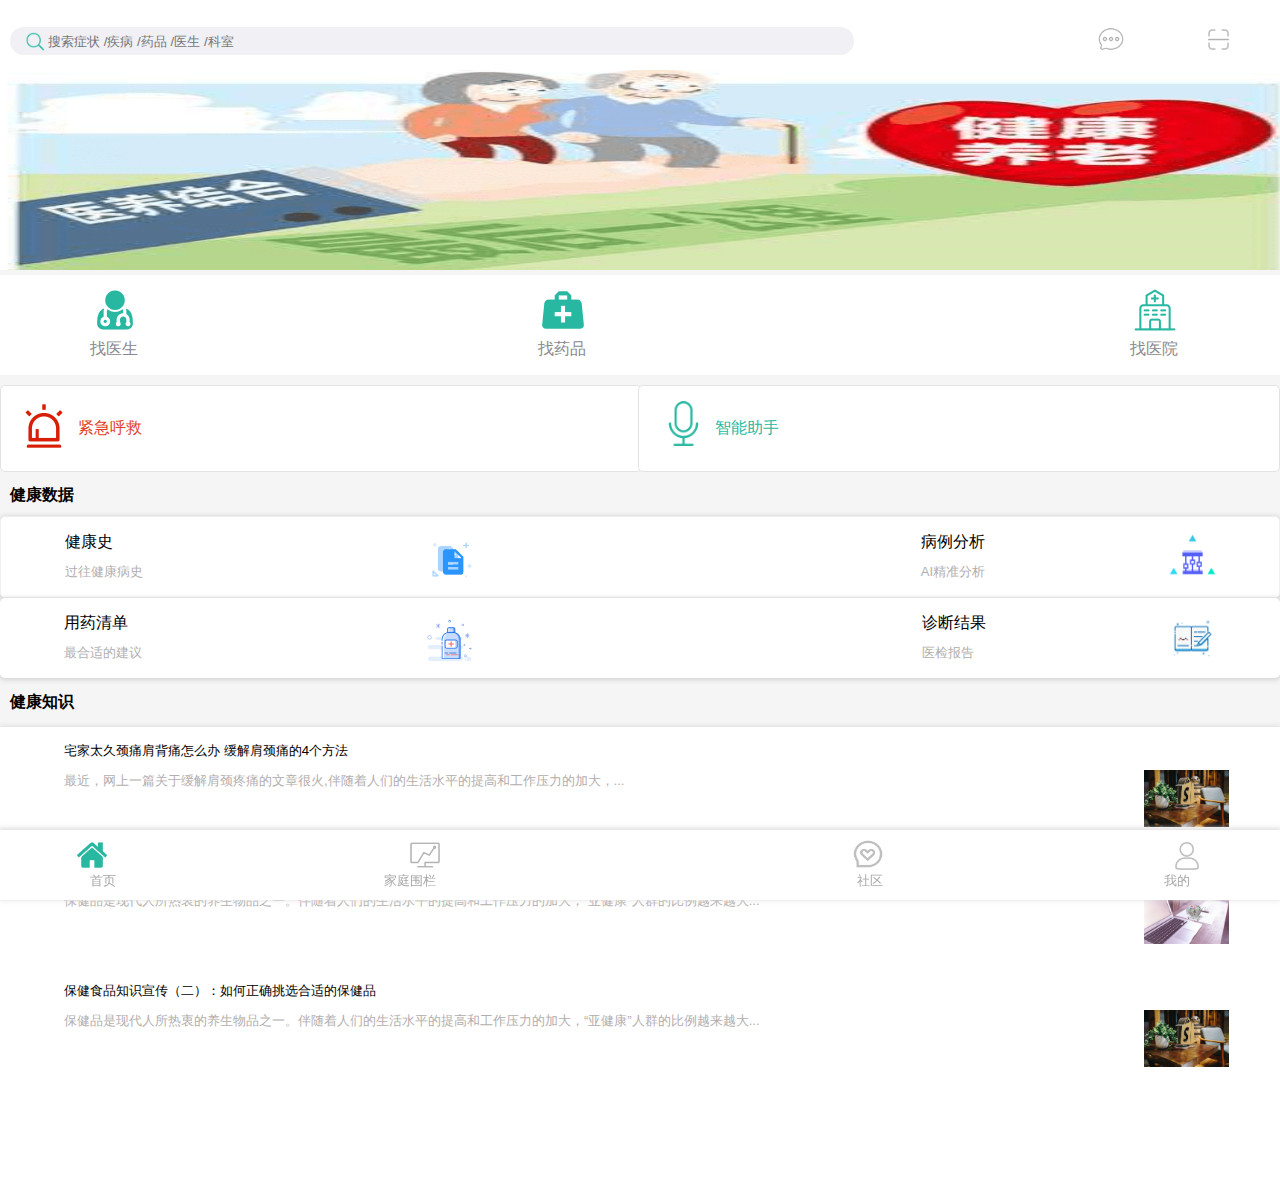
<file: index.html>
<!DOCTYPE html>
<html>
<head>
    <meta charset="utf-8">
        <meta name="viewport" content="width=device-width, user-scalable=no, initial-scale=1.0, maximum-scale=1.0, minimum-scale=1.0">
        <title>首页</title>
        <link rel="stylesheet" href="index.css">
</head>

<body>

    <script type="text/javascript">
        var index=0;
        //改变图片
        function ChangeImg() {
            index++;
            var a=document.getElementsByClassName("img-slide");
            if(index>=a.length) index=0;
            for(var i=0;i<a.length;i++){
                a[i].style.display='none';
            }
            a[index].style.display='block';
        }
        //设置定时器，每隔两秒切换一张图片
        setInterval(ChangeImg,3000);
    </script>


    <!--头部搜索+图标-->
    <div class="header">
        <input type="text" class="searchbox" placeholder="搜索症状&nbsp;/疾病&nbsp;/药品&nbsp;/医生&nbsp;/科室&nbsp;"></input>
        <a href="#" class="message_icon"><img src="images/message.png" width="30px" /></a>
        <a href="#" class="scan_icon"><img src="images/scan.png" width="21px" /></a>
    </div>

    <!--内容-->
    <div class="content">  

        <!--轮播图-->
            
            <div class="imgBox">
                <img class="img-slide img1" src="images/1.jpg" height="200px" alt="1">
                <img class="img-slide img2" src="images/2.jpg" height="200px" alt="2">
                <img class="img-slide img3" src="images/3.jpg" height="200px" alt="3">
            </div>

        <!--找（医生，药，医院）-->
        <div class="finder">
            <div class="find_docter"><a href="#"><img src="images/docter.png" width="50px" />找医生</a></div>
            <div class="find_medical"><a href="#"><img src="images/medical.png" width="50px"/>找药品</a></div>
            <div class="find_hospital"><a href="#"><img src="images/hospital.png" width="50px"/>找医院</a></div>
        </div>
    
    <!--呼救+助手-->
    <div class="AIfunction">

        <div class="urgent_help">
            <a href="#">&nbsp;&nbsp;&nbsp;&nbsp;<img src="images/urgent.png" width="50px" /><span class="urgent">&nbsp;&nbsp;紧急呼救</span></a>
        </div>
        <div class="intelligence_helper">
           <a href="#">&nbsp;&nbsp;&nbsp;&nbsp;&nbsp;<img src="images/helper.png" width="45px" /><span class="helper">&nbsp;&nbsp;智能助手</span></a>
        </div>

    </div>
<!-- 健康数据 -->
    <div class="health"><strong>健康数据</strong></div>

<!-- 健康史+病例分析 -->
    <div class="health_box1">
       <div> <a href="#" class="health_history">
            <h4>健康史</h4>
            <p>过往健康病史</p>
        </a></div>
        <a href="#"><img src="images/health1.png" class="health_icon1" width="56px" /></a>

        <div><a href="#" class="health_analyse">
            <h4>病例分析</h4>
            <p>AI精准分析</p>
        </a></div>
        <a href="#"><img src="images/health2.png" class="health_icon2" width="45px" /></a>
    </div>

<!-- 用药+结果 -->
    <div class="health_box2">
        <div> <a href="#" class="medical_list">
            <h4>用药清单</h4>
            <p>最合适的建议</p>
        </a></div>
       <a href="#"><img src="images/health3.png" class="health_icon3" width="55px" /></a>

        <div><a href="#" class="health_result">
            <h4>诊断结果</h4>
            <p>医检报告</p>
        </a></div>
        <a href="#"><img src="images/health4.png" class="health_icon4" width="48px" /></a>

    </div>
<!-- 健康知识 -->
    <div class="knowledge"><strong>健康知识</strong></div>

    <div class="health_study">
        <div class="study1">
            <a href="#"><h5>宅家太久颈痛肩背痛怎么办 缓解肩颈痛的4个方法</h5>
            <p>最近，网上一篇关于缓解肩颈疼痛的文章很火,伴随着人们的生活水平的提高和工作压力的加大，...</p>
            <img src="images/sucai1.jpg" width="85px" />
        </a>
        </div>

        <div class="study2">
            <a href="#"><h5>保健食品知识宣传（一）：什么是保健品</h5>
            <p>保健品是现代人所热衷的养生物品之一。伴随着人们的生活水平的提高和工作压力的加大，“亚健康”人群的比例越来越大... </p>
            <img src="images/sucai2.jpg" width="85px" />
           
        </a>
        </div>

        <div class="study3">
            <a href="#"><h5>保健食品知识宣传（二）：如何正确挑选合适的保健品</h5>
            <p>保健品是现代人所热衷的养生物品之一。伴随着人们的生活水平的提高和工作压力的加大，“亚健康”人群的比例越来越大... </p>
            <img src="images/sucai1.jpg" width="85px" />
           
        </a>
        </div>

    </div>


    </div>

     <!--底部导航栏-->
    <div class="footer">
        <div class="tb1">
            <a href="index.html"><img src="images/tb1_green.png" width="30px" /></a>
        </div>
        <div class="tb2">
            <a href="rail.html"><img src="images/tb2.png" width="30px" /></a>
        </div>
        <div class="tb3">
           <a href="community.html"><img src="images/tb3.png" width="30px" height="28px" /></a>
       </div>
        <div class="tb4">
            <a href="my.html"><img src="images/tb4.png" width="32px" /></a>
        </div>

        <div class="text1"><a href="index.html">首页</a></div>
        <div class="text2"><a href="rail.html">家庭围栏</a></div>
        <div class="text3"><a href="community.html">社区</a></div>
        <div class="text4"> <a href="my.html">我的</a></div>

    </div>

</body>
</html>
</file>
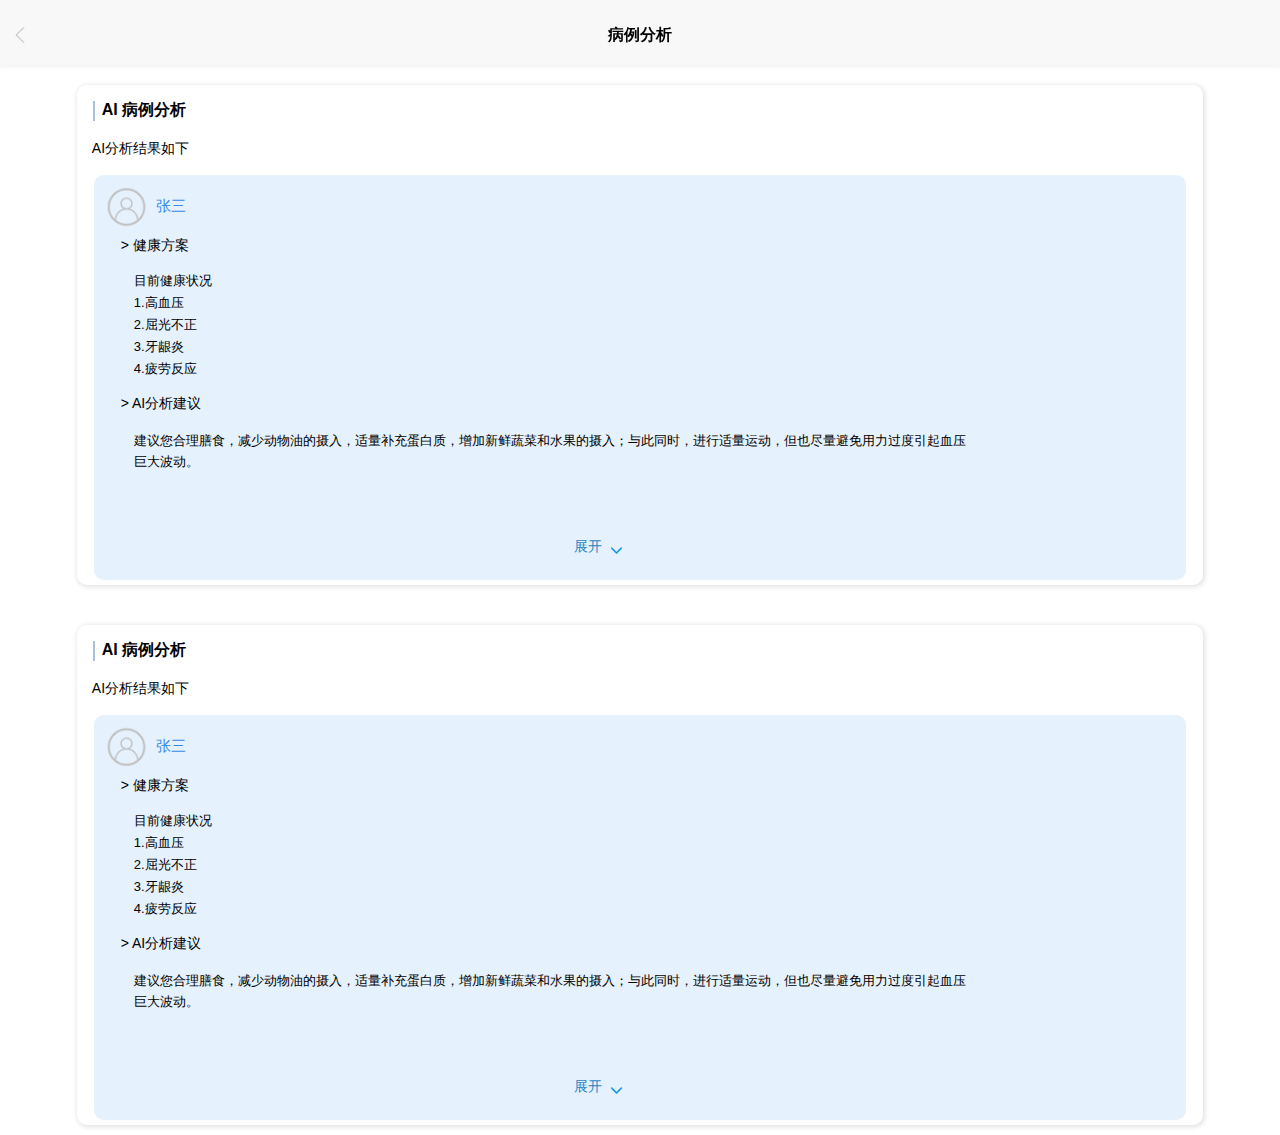
<file: AIanalysis.html>
<!DOCTYPE html>
<html>
    <head>
        <meta charset="utf-8">
            <meta name="viewport" content="width=device-width, user-scalable=no, initial-scale=1.0, maximum-scale=1.0, minimum-scale=1.0">
            <title>病例分析</title>
            <link rel="stylesheet" href="AIanalysis.css">
    </head>
    
    <body>
        <header>
            <a href="index.html">
            <img src="images/l_arrow.png" class="back" width="20px" />
            </a>
            <div><strong>病例分析</strong></div>
        </header>

        <div class="content_box">
            <h4><div></div>AI 病例分析</h4>
            <p>AI分析结果如下</p>

            <div class="content_blue">
                <img src="images/family.png" width="45px" />
                <span>张三</span>
                <div class="health">
                   <p>> 健康方案</p>
                <ul>
                    <li>目前健康状况</li>
                    <li>1.高血压</li>
                    <li>2.屈光不正</li>
                    <li>3.牙龈炎</li>
                    <li>4.疲劳反应</li>
                </ul>
                </div>

                <div class="analysis">
                    <p class="AIhead">> AI分析建议</p>
                    <p class="AItips">建议您合理膳食，减少动物油的摄入，适量补充蛋白质，增加新鲜蔬菜和水果的摄入；与此同时，进行适量运动，但也尽量避免用力过度引起血压巨大波动。</p>
                </div>

                <a><p class="more">展开<img src="images/b_arrow.png" width="15px" /></p></a>


            </div>

        </div>

        <div class="content_box" style="margin: 40px auto 10px;">
            <h4><div></div>AI 病例分析</h4>
            <p>AI分析结果如下</p>

            <div class="content_blue">
                <img src="images/family.png" width="45px" />
                <span>张三</span>
                <div class="health">
                   <p>> 健康方案</p>
                <ul>
                    <li>目前健康状况</li>
                    <li>1.高血压</li>
                    <li>2.屈光不正</li>
                    <li>3.牙龈炎</li>
                    <li>4.疲劳反应</li>
                </ul>
                </div>

                <div class="analysis">
                    <p class="AIhead">> AI分析建议</p>
                    <p class="AItips">建议您合理膳食，减少动物油的摄入，适量补充蛋白质，增加新鲜蔬菜和水果的摄入；与此同时，进行适量运动，但也尽量避免用力过度引起血压巨大波动。</p>
                </div>

                <a><p class="more">展开<img src="images/b_arrow.png" width="15px" /></p></a>


            </div>

        </div>


    </body>
</html>
</file>
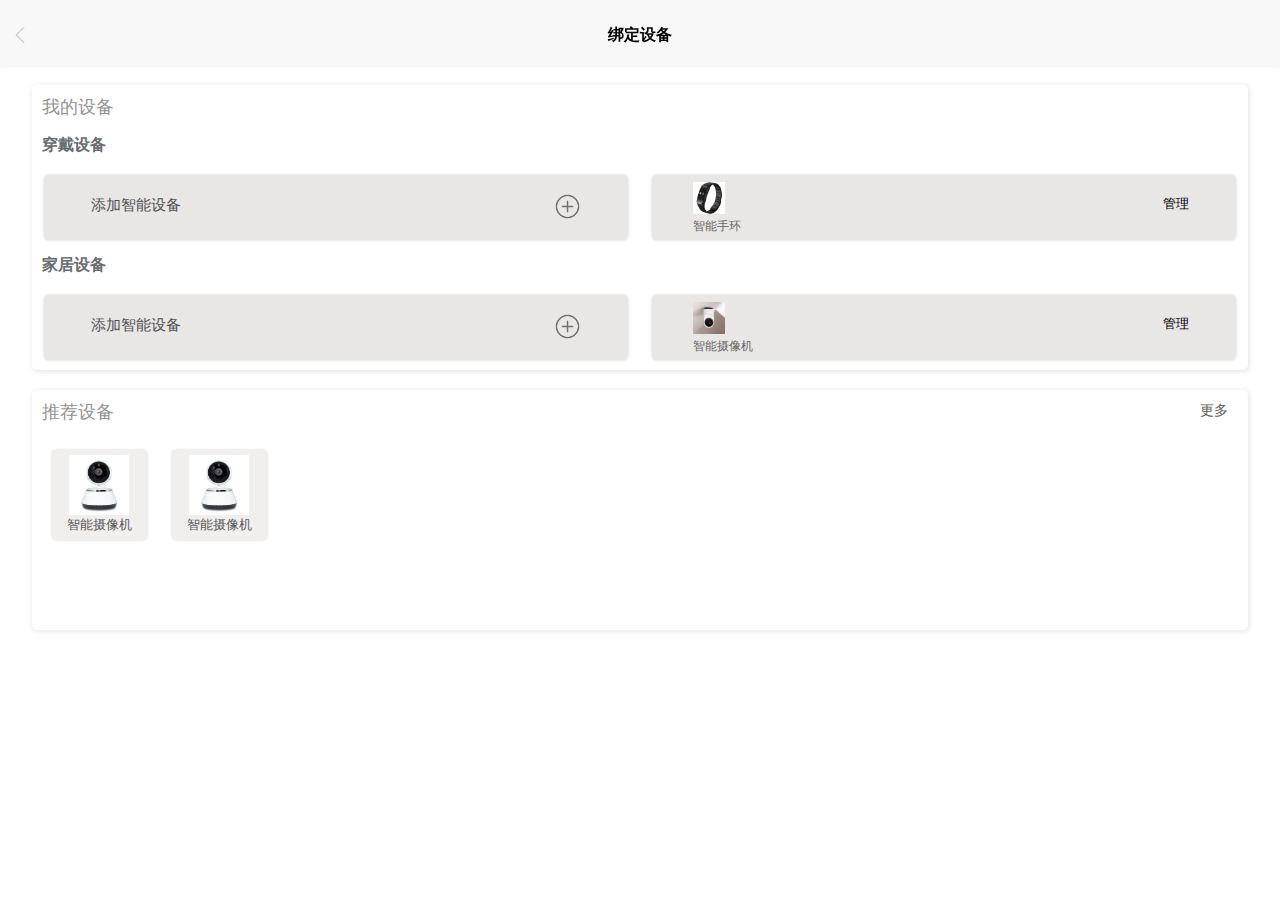
<file: equipment.html>
<!DOCTYPE html>
<html>
    <head>
        <meta charset="utf-8">
            <meta name="viewport" content="width=device-width, user-scalable=no, initial-scale=1.0, maximum-scale=1.0, minimum-scale=1.0">
            <title>绑定设备</title>
            <link rel="stylesheet" href="equipment.css">
    </head>
    
    <body>
        <header>
            <a href="my.html">
            <img src="images/l_arrow.png" class="back" width="20px" />
            </a>
            <div><strong>绑定设备</strong></div>
        </header>

        <div class="box1">
            <h4>我的设备</h4>
            <p class="wear">穿戴设备</p>

            <div class="leftbox">
                <p>添加智能设备</p>
                <img src="images/addmore.png" width="27px" />
            </div>
            <div class="rightbox">
                <img src="images/AIwatch.jpg" width="32px" />
                <i>智能手环</i>
                <p>管理</p>
            </div>

            <p class="home">家居设备</p>

            <div class="leftbox" style="top: 80px;">
                <p>添加智能设备</p>
                <img src="images/addmore.png" width="27px" />
            </div>
            <div class="rightbox" style="top: 15px;">
                <img src="images/AIcamera.jpg" width="32px" />
                <i>智能摄像机</i>
                <p>管理</p>
            </div>


        </div>

        <div class="box2">
            <h4>推荐设备</h4>
            <a href="#" >更多</a>

            <div class="camera1">
                <img src="images/AIcamera2.jpg" width="60px" />
                <p>智能摄像机</p>
            </div>
            <div class="camera1 camera2">
                <img src="images/AIcamera2.jpg" width="60px" />
                <p>智能摄像机</p>
            </div>


        </div>



    </body>
</html>
</file>
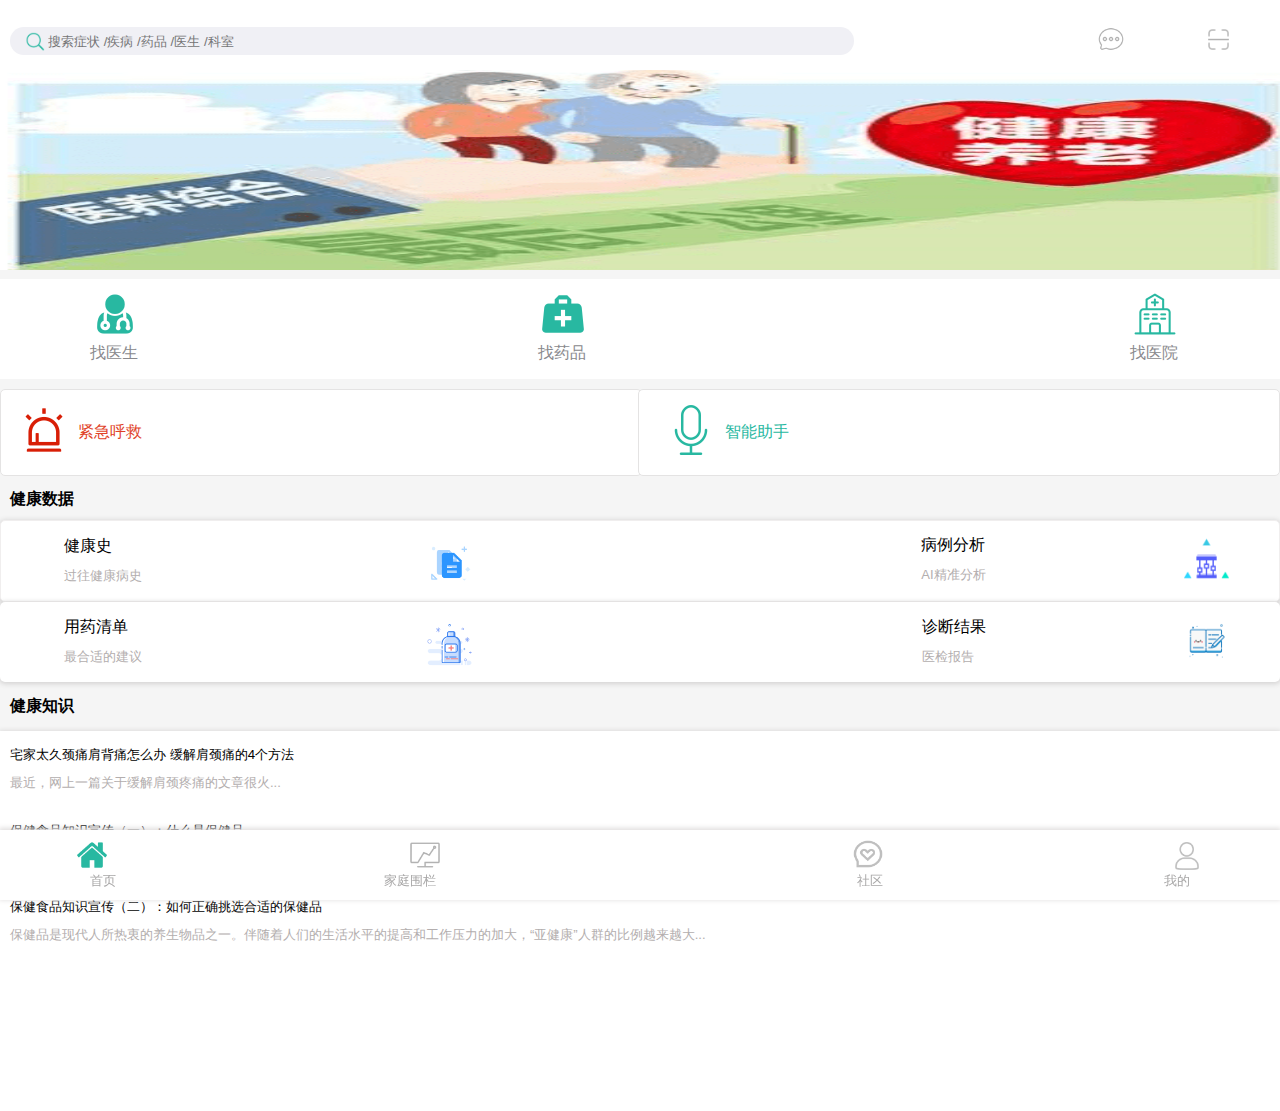
<file: home.html>
<!DOCTYPE html>
<html>
<head>
    <meta charset="utf-8">
        <meta name="viewport" content="width=device-width, user-scalable=no, initial-scale=1.0, maximum-scale=1.0, minimum-scale=1.0">
        <title>首页</title>
        <link rel="stylesheet" href="home.css">
</head>

<body>
    <!--头部搜索+图标-->
    <div class="header">
        <input type="text" class="searchbox" placeholder="搜索症状&nbsp;/疾病&nbsp;/药品&nbsp;/医生&nbsp;/科室&nbsp;"></input>
        <a href="#" class="message_icon"><img src="images/message.png" width="30px" /></a>
        <a href="#" class="scan_icon"><img src="images/scan.png" width="21px" /></a>
    </div>

    <!--内容-->
    <div class="content">  

        <!--轮播图-->
        <div class="rotation">
            <a href="#"><img src="images/rotation.png" width="100%" height="200px"/></a>
        </div>
        <!--找（医生，药，医院）-->
        <div class="finder">
            <div class="find_docter"><a href="#"><img src="images/docter.png" width="50px" />找医生</a></div>
            <div class="find_medical"><a href="#"><img src="images/medical.png" width="50px"/>找药品</a></div>
            <div class="find_hospital"><a href="#"><img src="images/hospital.png" width="50px"/>找医院</a></div>
        </div>
    
    <!--呼救+助手-->
    <div class="AIfunction">

        <div class="urgent_help">
            <a href="#">&nbsp;&nbsp;&nbsp;&nbsp;<img src="images/urgent.png" width="50px" /><span class="urgent">&nbsp;&nbsp;紧急呼救</span></a>
        </div>
        <div class="intelligence_helper">
           <a href="#">&nbsp;&nbsp;&nbsp;&nbsp;&nbsp;&nbsp;<img src="images/helper.png" width="50px" /><span class="helper">&nbsp;&nbsp;智能助手</span></a>
        </div>

    </div>
<!-- 健康数据 -->
    <div class="health"><strong>健康数据</strong></div>
<!-- 健康史+病例分析 -->
    <div class="health_box1">

       <div> <a href="#" class="health_history">
            <h4>健康史</h4>
            <p>过往健康病史</p>
        </a></div>
        <img src="images/health1.png" class="health_icon1" width="55px" />

        <div><a href="#" class="health_analyse">
            <h4>病例分析</h4>
            <p>AI精准分析</p>
        </a></div>
        <img src="images/health2.png" class="health_icon2" width="45px" />
    </div>
<!-- 用药+结果 -->
    <div class="health_box2">
        <div> <a href="#" class="medical_list">
            <h4>用药清单</h4>
            <p>最合适的建议</p>
        </a></div>
        <img src="images/health3.png" class="health_icon3" width="55px" />

        <div><a href="#" class="health_result">
            <h4>诊断结果</h4>
            <p>医检报告</p>
        </a></div>
        <img src="images/health4.png" class="health_icon4" width="45px" />

    </div>
<!-- 健康知识 -->
    <div class="knowledge"><strong>健康知识</strong></div>

    <div class="health_study">
        <div class="study1">
            <h5>宅家太久颈痛肩背痛怎么办 缓解肩颈痛的4个方法</h5>
            <p>最近，网上一篇关于缓解肩颈疼痛的文章很火...</p>
            
        </div>

        <div class="study2">
            <h5>保健食品知识宣传（一）：什么是保健品</h5>
            <p>保健品是现代人所热衷的养生物品之一。伴随着人们的生活水平的提高和工作压力的加大，“亚健康”人群的比例越来越大... </p>

        </div>

        <div class="study3">
            <h5>保健食品知识宣传（二）：如何正确挑选合适的保健品</h5>
            <p>保健品是现代人所热衷的养生物品之一。伴随着人们的生活水平的提高和工作压力的加大，“亚健康”人群的比例越来越大... </p>

        </div>

    </div>


    </div>

     <!--底部导航栏-->
    <div class="footer">
        <div class="tb1">
            <a href="#"><img src="images/tb1_green.png" width="30px" /></a>
        </div>
        <div class="tb2">
            <a href="#"><img src="images/tb2.png" width="30px" /></a>
        </div>
        <div class="tb3">
           <a href="#"><img src="images/tb3.png" width="30px" height="28px" /></a>
       </div>
        <div class="tb4">
            <a href="#"><img src="images/tb4.png" width="32px" /></a>
        </div>

        <div class="text1">首页</div>
        <div class="text2">家庭围栏</div>
        <div class="text3">社区</div>
        <div class="text4">我的</div>

    </div>

</body>
</html>
</file>
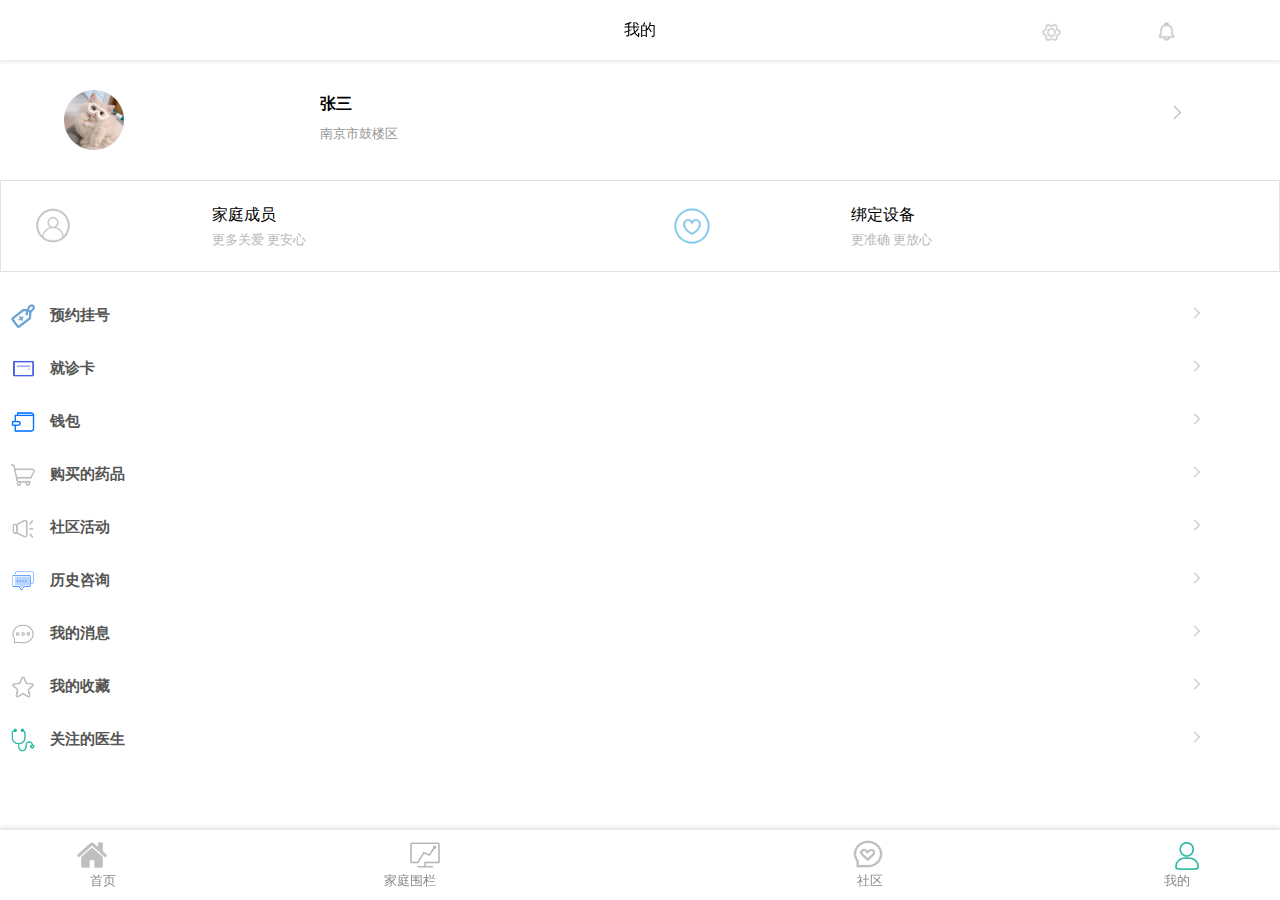
<file: my.html>
<!DOCTYPE html>
<html>
<head>
    <meta charset="utf-8">
        <meta name="viewport" content="width=device-width, user-scalable=no, initial-scale=1.0, maximum-scale=1.0, minimum-scale=1.0">
        <title>我的</title>
        <link rel="stylesheet" href="my.css">
</head>
<body>

    <!-- 头部模块 -->
    <div class="header">
        <div class="my">我的</div>
        <img src="images/set.png" class="set_icon" width="23px" />
        <img src="images/warn.png" class="warn_icon" width="23px" />
    </div>

<!-- 用户头模块 -->
    <div class="userbox">
        <img src="images/userhead.jpg" class="head_icon" width="60px" />
        <div class="name"><strong>张三</strong></div>
        <div class="place">南京市鼓楼区</div>
        <img src="images/r_arrow.png" class="arrow_icon" width="25px" />
    </div>

<!-- 中间两个模块 -->
    <div class="middlebox">
        <div class="family">
           <a href="#"> <img src="images/family.png" class="family_icon" width="40px" />
            <div class="people">家庭成员</div>
            <div class="peopleword">更多关爱 更安心</div></a>
        </div>
        <div class="tie">
           <a href="#"> <img src="images/tie.png" class="tie_icon" width="40px" />
            <div class="instrument">绑定设备</div>
            <div class="instrument_word">更准确 更放心</div></a>
        </div>
    </div>

    <!-- 列表模块 -->
    <div class="listbox">
        <ul>
            <li><img src="images/order.png" class="icons" width="26px" />预约挂号<img src="images/r_arrow.png" class="right_icon" width="20px" /></li>
            <li><img src="images/card.png" class="icons" width="26px" />就诊卡<img src="images/r_arrow.png" class="right_icon" width="20px" /></li>
            <li><img src="images/bag.png" class="icons" width="26px" />钱包<img src="images/r_arrow.png" class="right_icon" width="20px" /></li>
            <li><img src="images/car.png" class="icons" width="26px" />购买的药品<img src="images/r_arrow.png" class="right_icon" width="20px" /></li>
            <li><img src="images/horn.png" class="icons" width="26px" />社区活动<img src="images/r_arrow.png" class="right_icon" width="20px" /></li>
            <li><a href="#"><img src="images/history.png" class="icons" width="26px" />历史咨询<img src="images/r_arrow.png" class="right_icon" width="20px" /></a></li>
            <li><img src="images/message.png" class="icons" width="26px" />我的消息<img src="images/r_arrow.png" class="right_icon" width="20px" /></li>
            <li><img src="images/collect.png" class="icons" width="26px" />我的收藏<img src="images/r_arrow.png" class="right_icon" width="20px" /></li>
            <li><img src="images/stethophone.png" class="icons" width="26px" />关注的医生<img src="images/r_arrow.png" class="right_icon" width="20px" /></li>
        </ul>
    </div>

 <!--底部导航栏-->
 <div class="footer">
    <div class="tb1">
        <a href="index.html"><img src="images/tb1.png" width="30px" /></a>
    </div>
    <div class="tb2">
        <a href="rail.html"><img src="images/tb2.png" width="30px" /></a>
    </div>
    <div class="tb3">
       <a href="community.html"><img src="images/tb3.png" width="30px" height="28px" /></a>
   </div>
    <div class="tb4">
        <a href="my.html"><img src="images/tb4_green.png" width="32px" /></a>
    </div>

    <div class="text1"><a href="index.html">首页</a></div>
    <div class="text2"><a href="rail.html">家庭围栏</a></div>
    <div class="text3"><a href="community.html">社区</a></div>
    <div class="text4"><a href="my.html">我的</a></div>

</div>








</body>
</html>
</file>
<file: index.css>
*{
    padding: 0;
    margin: 0;
}
html{
    background-color: rgb(245, 245, 245);
    font-family: Arial, Helvetica, sans-serif;
}

a{
    text-decoration: none;
    color: rgb(168, 167, 167);
}

.header{    /*头部搜索框+2图标*/
    height: 70px;
    background-color: #fff;
}
.searchbox{    /*搜索框*/
    height: 28px;
    margin: 27px 10px 10px;
    padding-left: 38px;
    width: 63%;
    color: rgb(148, 144, 144);
    background: url("images/search.png") no-repeat 15px 5px;
    background-size: 20px;
    background-color: rgb(240, 240, 245);
    border-radius: 25px;
    border: none;
}
/* 右上角两个图标 */
.message_icon{    
    position: absolute;
    top: 24px;
    right: 12%;
}
.scan_icon{ 
    position: absolute;
    top: 29px;
    right: 4%;
}
/* 内容模块 */
/* 轮播图 */
.imgBox{
    width: 100%;
    height: 200px;
}

.imgBox img{
    width: 100%;
}

.img1{
    display: block;
}

.img2{
    display: none;
}

.img3{
    display: none;
}

/* 找。。模块 */
.finder{
    background-color: #fff;
    height: 100px;
    margin-top: 5px;
}

.finder a{
    color: rgb(137, 137, 141);
}

.find_docter{
    width: 60px;
    margin-top: 10px;
    position: absolute;
    left: 7%;

}
.find_medical{
    width: 60px;
    margin-top: 10px;
    position: absolute;
    left: 42%;
}
.find_hospital{
    width: 60px;
    margin-top: 10px;
    position: absolute;
    right: 7%;
}

/* 紧急呼救+智能助手 */

.AIfunction{
    position: relative;
    margin: 10px 0;
}
.urgent_help{
    position: absolute;
    left: 0;
    height: 55px;
    background-color: #fff;
    width: 50%;
    padding: 15px 0;
    border: 1px solid rgb(228, 227, 227);
    border-radius: 5px;

}
.intelligence_helper{
    width: 50%;
    position: absolute;
    height: 55px;
    padding: 15px 0;
    background-color: #fff;
    right: 0;
    border: 1px solid rgb(228, 227, 227);
    border-radius: 5px;
}
/* 紧急呼救+智能助手，文字 */
.urgent{
    color: rgb(223, 66, 39);
    position: absolute;
    top: 32px;
}
.helper{
    color: #28B8A1;
    position: absolute;
    top: 32px;
}

/* 健康数据 */

.health{      /*健康数据 加粗的字位置*/ 
    margin: 110px 10px 10px;
}

h4{
    font-weight: 400;
}

/* 健康史+病例分析 */
.health_box1 {
    position: relative;
    height: 50px;
    background-color: #fff;
    padding: 15px 0;
    border: 1px solid rgb(240, 238, 238);
    border-radius: 5px;
    box-shadow: 0 1px 5px 1px rgb(212, 211, 211);
}
.health_history{
    position: absolute;
    left: 5%;
    color: black;
}
.health_analyse{
    position: absolute;
    right: 23%;
    top: 15px;
    color: black;
}

/* 用药清单+诊断结果 */
.health_box2 {
    position: relative;
    height: 50px;
    background-color: #fff;
    padding: 15px 0;
    border-radius: 5px;
    box-shadow: 0 1px 5px 1px rgb(212, 211, 211);
}
.medical_list{
    position: absolute;
    left: 5%;
    color: black;

}
.health_result{
    position: absolute;
    right: 23%;
    top: 15px;
    color: black;

}
/* 健康数据里的 四个图标 位置 */
.health_icon1,.health_icon3{
    position: absolute;
    left: 33%;
}
.health_icon2,.health_icon4{
    position: absolute;
    right: 5%;
}
 p{
    color: rgb(179, 174, 174);
    margin-top: 10px;
    font-size: 13px;
}
/* 健康知识 */
.knowledge{
    margin: 14px 10px;
}
.health_study{
    height: 450px;
    background-color: #fff;
    box-shadow: 0 1px 5px 1px rgb(212, 211, 211);
    padding-top: 15px;
}
.health_study h5{
    position: absolute;
    left: 5%;
    font-weight: 400;
    color: black;
}
.study1,.study2,.study3{
    position: relative;
    height: 120px;

}

.health_study p{
    position: absolute;
    left: 5%;
    padding-top: 20px;
    width: 63%;

}
.health_study img{
    position: absolute;
    right: 4%;
    margin-top: 28px;
}



/*底部导航栏*/

.footer{         
    width: 100%;
    height: 60px;
    background-color: #fff;
    z-index: 100;
    position: fixed;        /*固定底部导航栏*/
    bottom: 0px;
    font-size: 13px;
    box-shadow: 0 -1px 5px 1px rgb(224, 222, 222);
    padding-top: 10px;
}
.tb1,.tb2,.tb3,.tb4,.text1,.text2,.text3,.text4{
    position: absolute;

}
/* 导航图标 位置 */
.tb1{
    left: 6%;
}
.tb2{
    left: 32%;
}
.tb3{
    right: 31%;
}
.tb4{
    right: 6%;
}
/* 导航里的文字 位置 */

.text1,.text2,.text3,.text4{
    bottom: 10px;
    color: rgb(168, 167, 167);
    
}
.text1{
    left: 7%;
}
.text2{
    left: 30%;
}
.text3{
    right: 31%;
}
.text4{
    right: 7%;
}
</file>
<file: AIanalysis.css>
*{
    margin: 0;
    padding: 0;
    box-sizing: border-box;
}
html{
    font-family: Arial, Helvetica, sans-serif;
}
a{
    text-decoration: none;
}
li{
    list-style: none;
}
/* 头 */
header{
    width: 100%;
    height: 65px;
    position: fixed;
    top: 0;
    z-index: 100;
    background-color: rgb(248, 248, 248);
    box-shadow: 0 1px 4px 1px rgb(243, 242, 242);
}
header .back{
    position: absolute;
    top: 25px;
    left: 10px;
}

header div{
    text-align: center;
    margin-top: 25px;
}

/* 主体内容 */
.content_box{
    position: relative;
    width: 88%;
    height: 500px;
    margin: 85px auto 10px;
    box-shadow: 1px 1px 5px 1px  rgb(225, 226, 226);
    border-radius: 10px;
}
.content_box h4{
    position: absolute;
    top: 15px;
    left: 25px;
}
.content_box h4 div{
    position: absolute;
    top: 1px;
    left: -9px;
    height: 20px;
    width: 2px;
    background: rgb(171, 189, 223);
}
.content_box p{
    position: absolute;
    top: 55px;
    left: 15px;
    font-size: 14px;
}
.content_blue{
    position: relative;
    width: 97%;
    height: 405px;
    margin: 0 auto;
    top: 90px;
    background-color: rgb(229, 241, 252);
    border-radius: 10px;
}
.content_blue img{
    position: absolute;
    top: 10px;
    left: 10px;
}
.content_blue span{
    position: absolute;
    top: 22px;
    left: 62px;
    font-size: 15px;
    color: rgb(55, 137, 231);
}
.health{
    position: relative;
    top: 50px;
}
.health p{
    position: absolute;
    top: 12px;
    left: 27px;
}
.health ul{
    position: absolute;
    top: 45px;
    left: 40px;
    line-height: 22px;
    font-size: 13px;
}
.analysis{
    position: relative;
    top: 200px;
}
.analysis .AIhead{
    position: absolute;
    top: 20px;
    left: 27px;
}
.analysis .AItips{
    position: absolute;
    left: 40px;
    width: 77%;
    font-size: 13px;
    line-height: 21px;
}
.content_blue .more{
    position: absolute;
    top: 363px;
    left: 44%;
    font-size: 14px;
    color: rgb(41, 134, 196);
}
.content_blue .more img{
    position: absolute;
    left: 35px;
    top: 5px;

}
</file>
<file: equipment.css>
*{
    margin: 0;
    padding: 0;
    box-sizing: border-box;
}
html{
    font-family: Arial, Helvetica, sans-serif;
}
a{
    text-decoration: none;
    color: black;
}

/* 头 */
header{
    width: 100%;
    height: 65px;
    position: fixed;
    top: 0;
    z-index: 100;
    background-color: rgb(248, 248, 248);
    box-shadow: 0 1px 4px 1px rgb(243, 242, 242);
}
header .back{
    position: absolute;
    top: 25px;
    left: 10px;
}

header div{
    text-align: center;
    margin-top: 25px;
}
/* 主体部分 */
.box1{
    position: relative;
    width: 95%;
    height: 285px;
    margin: 85px auto 20px;
    box-shadow: 1px 1px 5px 1px rgb(235, 230, 230);
    border-radius: 5px;
}
h4{
    position: absolute;
    top: 10px;
    left: 10px;
    color: rgb(148, 146, 146);
    font-weight: 400;
    font-size: 18px;

}
.box1 .wear{
    position: absolute;
    top: 50px;
    left: 10px;
    font-weight: 700;
    color: rgb(102, 108, 112);

}
.box1 .home{
    position: absolute;
    top: 170px;
    left: 10px;
    font-weight: 700;
    color: rgb(102, 108, 112);

}
.leftbox{
    position: relative;
    top: 90px;
    left: 1%;
    width: 48%;
    height: 65px;
    background-color: rgb(233, 230, 230);
    box-shadow: 0 0 2px 1px rgb(235, 232, 232);
    border-radius: 5px;
}
.leftbox p{
    position: absolute;
    top: 21px;
    left: 8%;
    font-size: 15px;
    color: rgb(79, 80, 82);
}
.leftbox img{
    position: absolute;
    top: 18px;
    right: 8%;
}
.rightbox{
    position: relative;
    top: 25px;
    left: 51%;
    width: 48%;
    height: 65px;
    background-color: rgb(233, 230, 230);
    box-shadow: 0 0 2px 1px rgb(235, 232, 232);
    border-radius: 5px;
}
.rightbox img{
    position: absolute;
    top: 7px;
    left: 7%;
}
 .rightbox p{
    position: absolute;
    font-size: 13px;
    top: 20px;
    right: 8%;
}
.rightbox i{
    position: absolute;
    top: 43px;
    left: 7%;
    font-style: normal;
    color: rgb(104, 104, 104);
    font-size: 12px;
} 
.box2{
    position: relative;
    width: 95%;
    height: 240px;
    margin: 0 auto;
    box-shadow: 1px 1px 5px 1px rgb(235, 232, 232);
    border-radius: 5px;
}
.box2 a{
    position: absolute;
    top: 12px;
    right: 20px;
    color: rgb(92, 91, 91);
    font-size: 14px;
}
.box2 .camera1{
    position: relative;
    width: 95px;
    height: 90px;
    top: 60px;
    left: 20px;
    border-radius: 5px;
    background-color:rgb(241, 238, 238);
    box-shadow: 0 0 2px 1px rgb(235, 232, 232);

}
.camera1 img{
    position: absolute;
    top: 5px;
    left: 17px;
}
.camera1 p{
    position: absolute;
    top: 66px;
    left: 15px;
    font-size: 13px;
    color: rgb(88, 88, 88);
}
.box2 .camera2{
    position: relative;
    width: 95px;
    height: 90px;
    top: -30px;
    left: 140px;
    border-radius: 5px;
    background-color:rgb(241, 238, 238);
}
</file>
<file: home.css>
*{
    padding: 0;
    margin: 0;
}
html{
    background-color: rgb(245, 245, 245);
    font-family: Arial, Helvetica, sans-serif;
}

a{
    text-decoration: none;
    color: black;
}

.header{    /*头部搜索框+2图标*/
    height: 70px;
    background-color: #fff;
}
.searchbox{    /*搜索框*/
    height: 28px;
    margin: 27px 10px 10px;
    padding-left: 38px;
    width: 63%;
    color: rgb(148, 144, 144);
    background: url("images/search.png") no-repeat 15px 5px;
    background-size: 20px;
    background-color: rgb(240, 240, 245);
    border-radius: 25px;
    border: none;
}
/* 右上角两个图标 */
.message_icon{    
    position: absolute;
    top: 24px;
    right: 12%;
}
.scan_icon{ 
    position: absolute;
    top: 29px;
    right: 4%;
}
/* 内容模块 */
/* 找。。模块 */
.finder{
    background-color: #fff;
    height: 100px;
    margin-top: 5px;
}

.finder a{
    color: rgb(137, 137, 141);
}

.find_docter{
    width: 60px;
    margin-top: 10px;
    position: absolute;
    left: 7%;

}
.find_medical{
    width: 60px;
    margin-top: 10px;
    position: absolute;
    left: 42%;
}
.find_hospital{
    width: 60px;
    margin-top: 10px;
    position: absolute;
    right: 7%;
}

/* 紧急呼救+智能助手 */

.AIfunction{
    margin: 10px 0;
}
.urgent_help{
    position: absolute;
    left: 0;
    height: 55px;
    background-color: #fff;
    width: 50%;
    padding: 15px 0;
    border: 1px solid rgb(228, 227, 227);
    border-radius: 5px;

}
.intelligence_helper{
    width: 50%;
    position: absolute;
    height: 55px;
    padding: 15px 0;
    background-color: #fff;
    right: 0;
    border: 1px solid rgb(228, 227, 227);
    border-radius: 5px;
}
/* 紧急呼救+智能助手，文字 */
.urgent{
    color: rgb(223, 66, 39);
    position: absolute;
    top: 32px;
}
.helper{
    color: #28B8A1;
    position: absolute;
    top: 32px;
}

/* 健康数据 */

.health{      /*健康数据 加粗的字位置*/ 
    margin: 110px 10px 10px;
}

h4{
    font-weight: 400;
}
/* 健康史+病例分析 */
.health_box1 {
    height: 50px;
    background-color: #fff;
    padding: 15px 0;
    border: 1px solid rgb(240, 238, 238);
    border-radius: 5px;
    box-shadow: 0 1px 5px 1px rgb(212, 211, 211);

}
.health_history{
    position: absolute;
    left: 5%;
}
.health_analyse{
    position: absolute;
    right: 23%;
    top: 535px;
}
/* 用药清单+诊断结果 */
.health_box2 {
    height: 50px;
    background-color: #fff;
    padding: 15px 0;
    border-radius: 5px;
    box-shadow: 0 1px 5px 1px rgb(212, 211, 211);
}
.medical_list{
    position: absolute;
    left: 5%;
}
.health_result{
    position: absolute;
    right: 23%;
    top: 617px;
}
/* 健康数据里的 四个图标 位置 */
.health_icon1,.health_icon3{
    position: absolute;
    left: 33%;
}
.health_icon2,.health_icon4{
    position: absolute;
    right: 4%;
}
 p{
    color: rgb(179, 174, 174);
    margin-top: 10px;
    font-size: 13px;
}
/* 健康知识 */
.knowledge{
    margin: 14px 10px;
}
.health_study{
    height: 380px;
    background-color: #fff;
    padding: 0 30px 0 10px;
    box-shadow: 0 1px 5px 1px rgb(212, 211, 211);
}
.study1 h5,.study2 h5,.study3 h5{
    font-weight: 400;
}
.study1,.study2,.study3{
    padding: 15px 0;
}



/*底部导航栏*/

.footer{         
    width: 100%;
    height: 60px;
    background-color: #fff;
    z-index: 100;
    position: fixed;        /*固定底部导航栏*/
    bottom: 0px;
    font-size: 13px;
    box-shadow: 0 -1px 5px 1px rgb(224, 222, 222);
    padding-top: 10px;
}
.tb1,.tb2,.tb3,.tb4,.text1,.text2,.text3,.text4{
    position: absolute;

}
/* 导航图标 位置 */
.tb1{
    left: 6%;
}
.tb2{
    left: 32%;
}
.tb3{
    right: 31%;
}
.tb4{
    right: 6%;
}
/* 导航里的文字 位置 */

.text1,.text2,.text3,.text4{
    bottom: 10px;
    color: rgb(168, 167, 167);
    
}
.text1{
    left: 7%;
}
.text2{
    left: 30%;
}
.text3{
    right: 31%;
}
.text4{
    right: 7%;
}
</file>
<file: my.css>
*{
    margin: 0;
    padding: 0;
}
html{
    font-family: Arial, Helvetica, sans-serif;
}
a{
    text-decoration: none;
    color: rgb(139, 138, 138);
}
li{
    list-style: none;
    color: black;
}
/* 头部模块 */
.header{
    width: 100%;
    height: 60px;
    position: fixed;
    top: 0;
    z-index: 100;
    background-color: #fff;
    box-shadow: 0 1px 4px 1px rgb(233, 232, 232);
}
.my{
    text-align: center;
    padding-top: 20px;
}
.set_icon{
    position: absolute;
    top: 20px;
    right: 17%;
}
.warn_icon{
    position: absolute;
    top: 20px;
    right: 8%;
}
/* 用户头模块 */
.userbox{
    position: relative;
    margin-top: 60px;
    height: 120px;
}
.head_icon{
    position: absolute;
    top: 30px;
    left: 5%;
}
.name{
    position: absolute;
    top: 34px;
    left: 25%;
}
.place{
    position: absolute;
    top: 65px;
    left: 25%;
    font-size: 13px;
    color: rgb(150, 148, 147);
}
.arrow_icon{
    position: absolute;
    right: 7%;
    top: 40px;
}

/* 中间2模块 */
.middlebox{
    position: relative;
    height: 90px;
    border: 1px solid rgb(226, 225, 225);
}
.family{
    position: relative;
    width: 50%;
}
.tie{
    position: absolute;
    width: 50%;
    right: 0;
}
.family_icon{
    position: absolute;
    top: 25px;
    left: 5%;
}
.people{
    position: absolute;
    top: 24px;
    left: 33%;
    color: black;
}
.peopleword{
    position: absolute;
    top: 50px;
    left: 33%;
    color: rgb(183, 184, 185);
    font-size: 13px;
}
.tie_icon{
    position: absolute;
    top: 25px;
    left: 5%;

}
.instrument{
    position: absolute;
    top: 24px;
    left: 33%;
    color: black;
}
.instrument_word{
    position: absolute;
    top: 50px;
    left: 33%;
    color: rgb(183, 184, 185);
    font-size: 13px;
}

/* 中间列表块 */
.listbox{
    height: 550px;
    padding: 0 10px;
    background-color: #fff;
}
.listbox li{
    position: relative;
    margin: 22px 0;
    font-size: 15px;
    font-weight: 700;
    color: rgb(85, 85, 84);

}
.listbox a{
    color: rgb(85, 85, 84);
}
.icons{
    position: relative;
    top: 9px;
    padding-right: 14px;
}
.right_icon{
    position: absolute;
    top: 9px;
    right: 5%;
}

/*底部导航栏*/

.footer{         
    width: 100%;
    height: 60px;
    background-color: #fff;
    z-index: 100;
    position: fixed;        /*固定底部导航栏*/
    bottom: 0px;
    font-size: 13px;
    box-shadow: 0 -1px 5px 1px rgb(224, 222, 222);
    padding-top: 10px;
}
.tb1,.tb2,.tb3,.tb4,.text1,.text2,.text3,.text4{
    position: absolute;

}
/* 导航图标 位置 */
.tb1{
    left: 6%;
}
.tb2{
    left: 32%;
}
.tb3{
    right: 31%;
}
.tb4{
    right: 6%;
}
/* 导航里的文字 位置 */

.text1,.text2,.text3,.text4{
    bottom: 10px;
    color: rgb(168, 167, 167);
    
}
.text1{
    left: 7%;
}
.text2{
    left: 30%;
}
.text3{
    right: 31%;
}
.text4{
    right: 7%;
}
</file>
